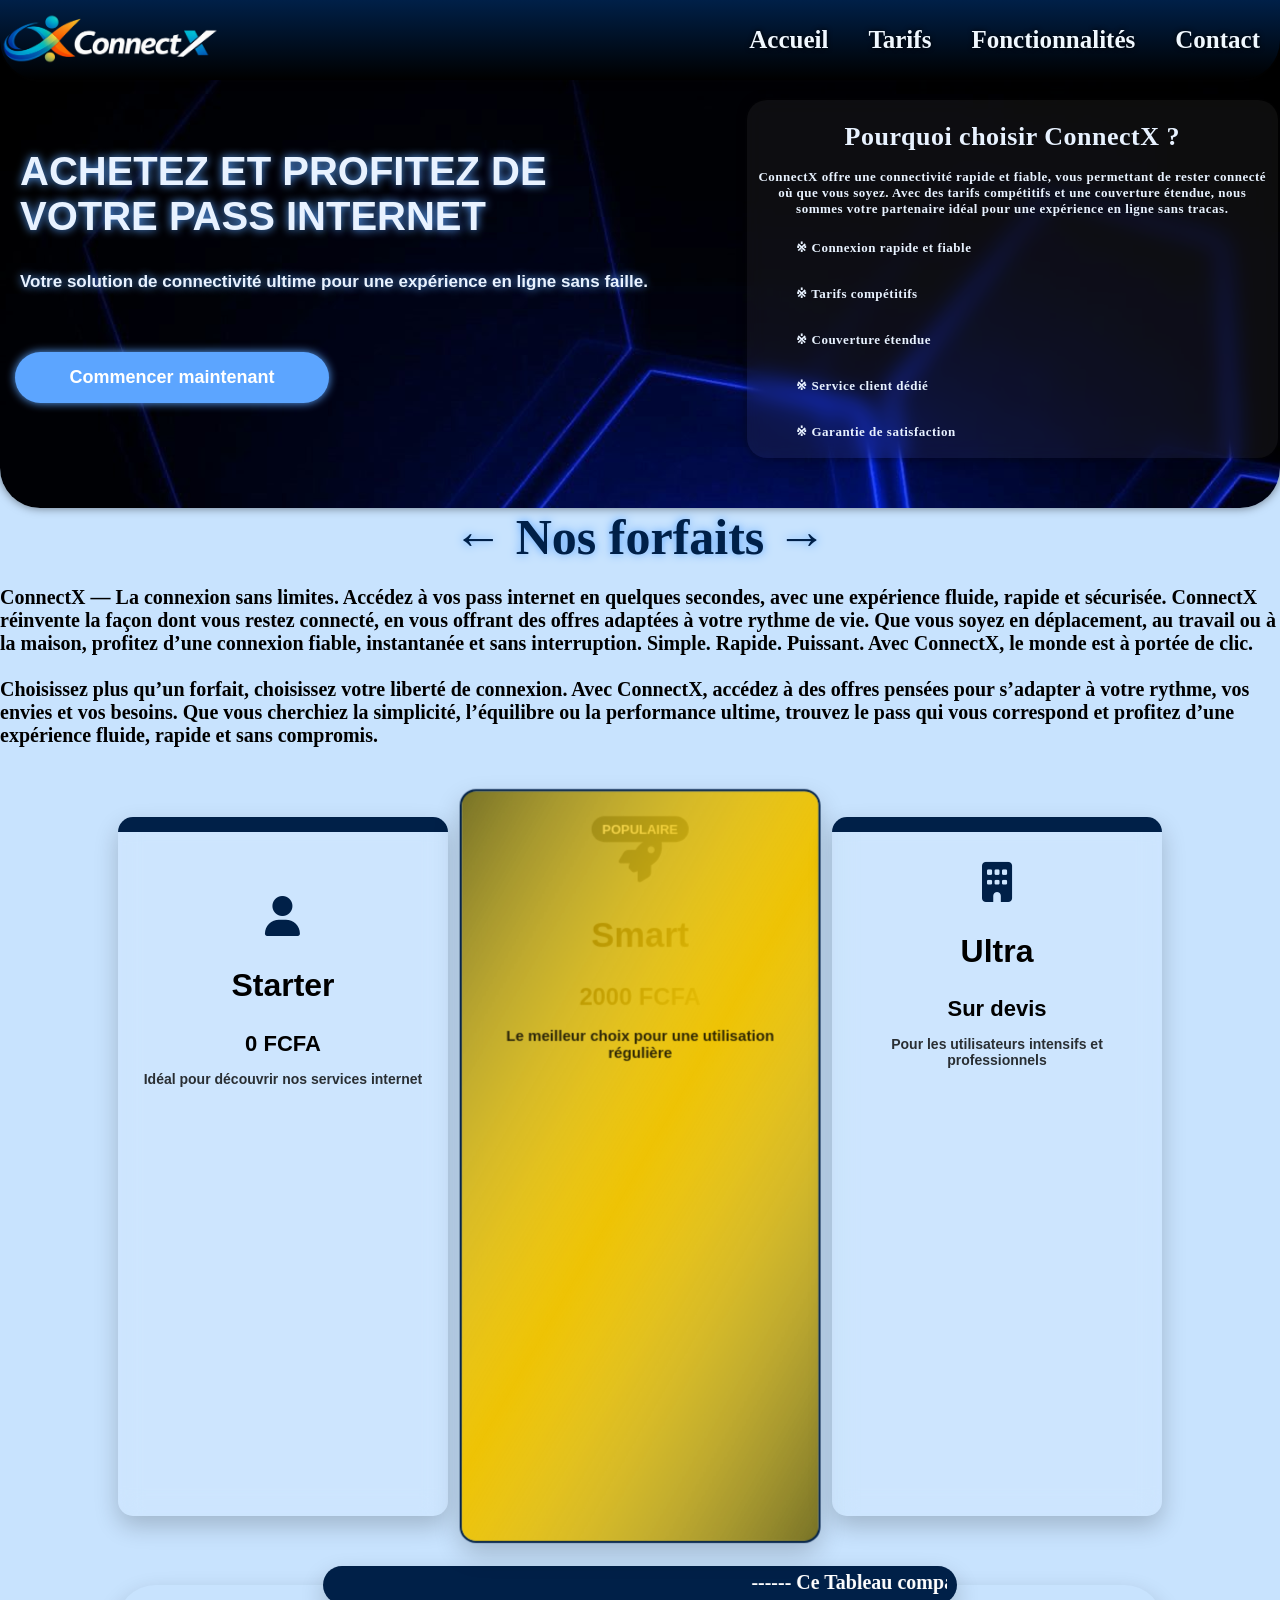
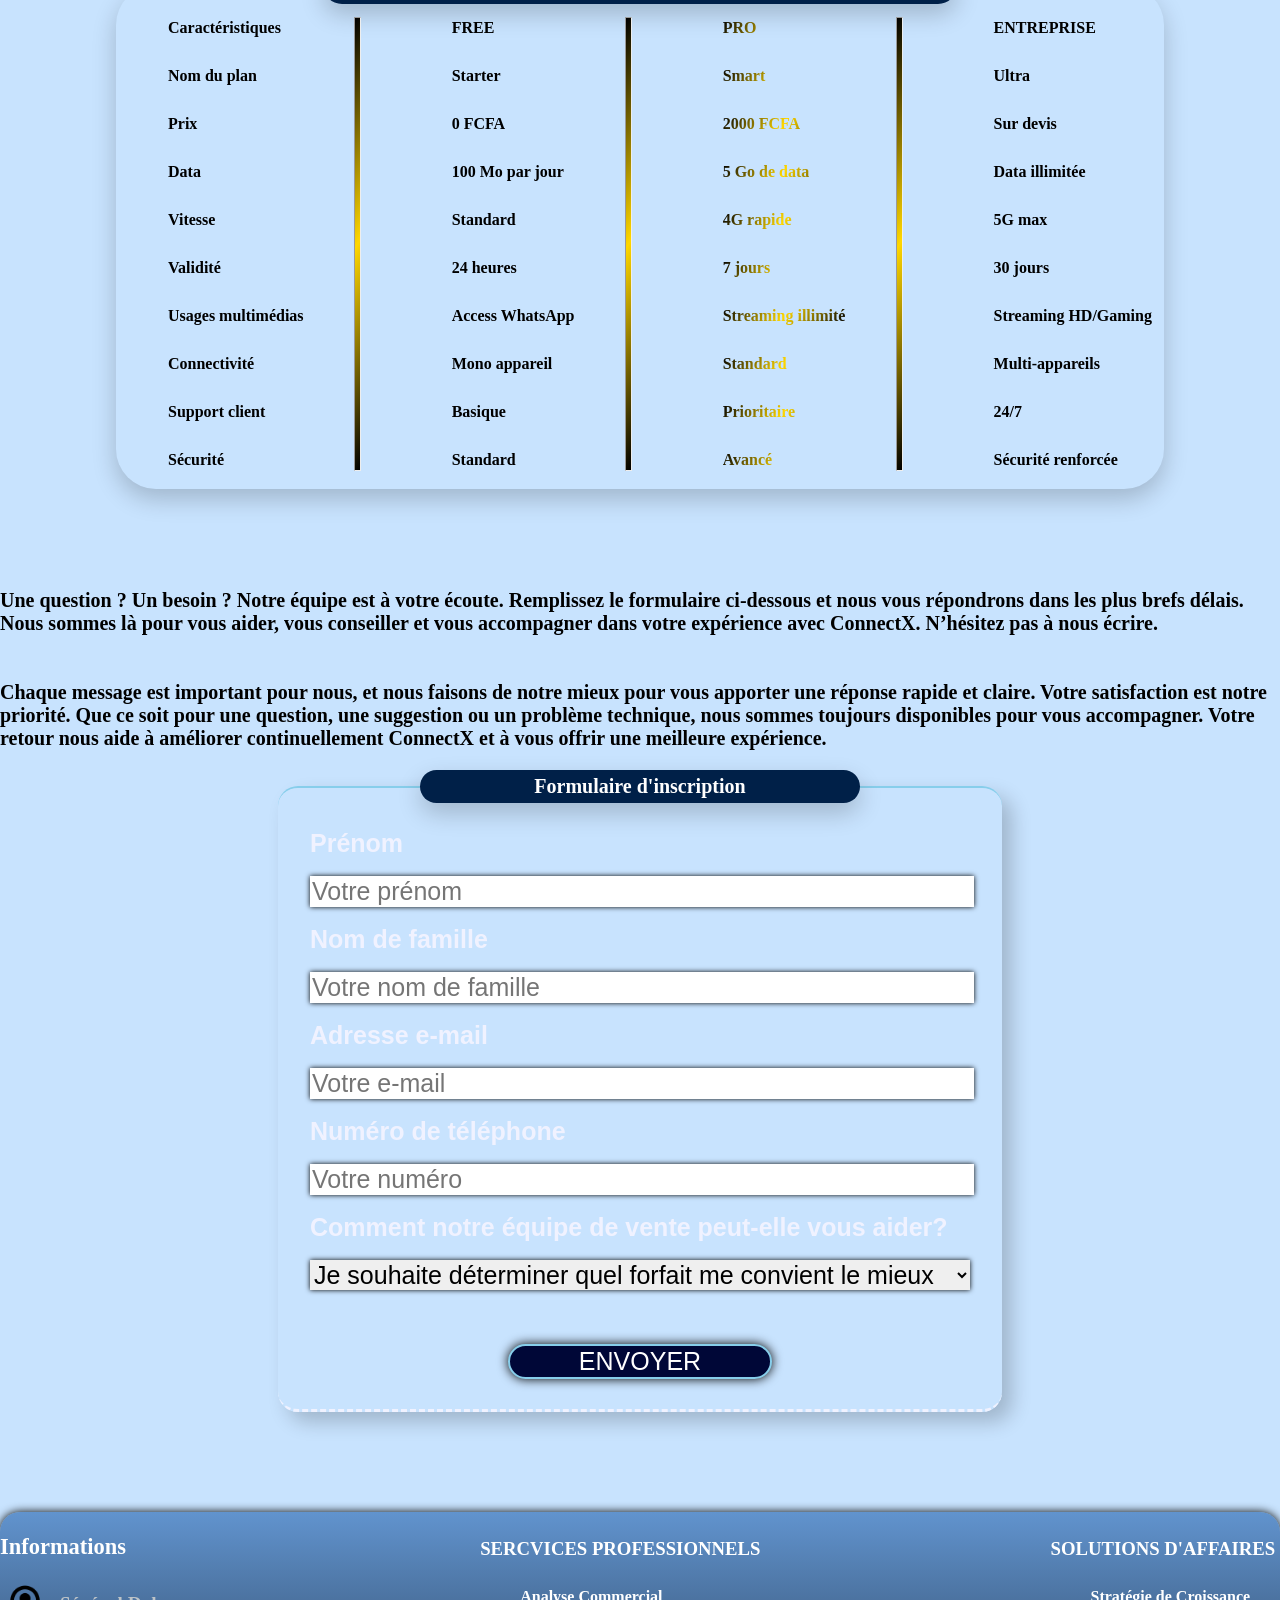
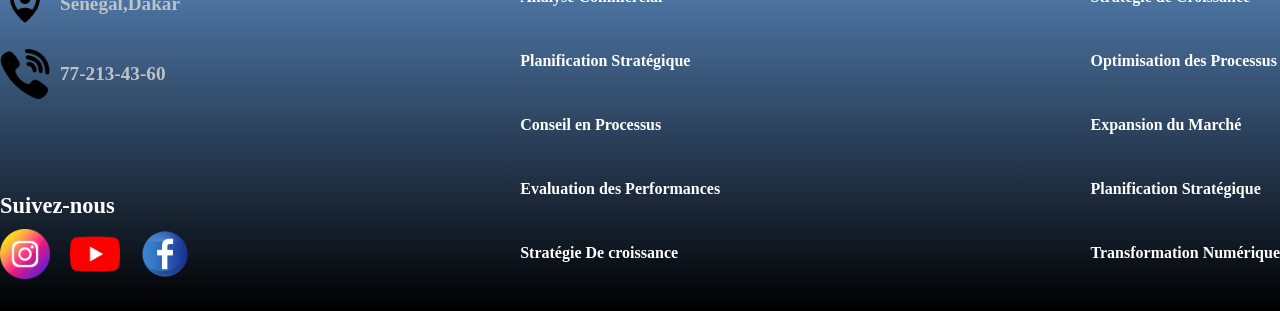
<file: index.html>
<!DOCTYPE html>
<html lang="en">
<head>
    <meta charset="UTF-8">
    <meta name="viewport" content="width=device-width, initial-scale=1.0">
    <title>ConnectX</title>
    <link rel="stylesheet" href="style.css">
    <link rel="stylesheet" href="https://cdnjs.cloudflare.com/ajax/libs/font-awesome/6.5.0/css/all.min.css">
</head>
<body>

<main>
    <header>
       <a href="#"><img class="ImgBinette" src="medias/BCO.01d85050-c976-497f-abc1-544376dfbb31.png" alt="ConnectX"></a>
        <ul>
            <li><a href="#">Accueil</a></li>
            <li><a href="#Tarifs">Tarifs</a></li>
            <li><a href="#Fonctionnalités">Fonctionnalités</a></li>
            <li><a href="#Contact">Contact</a></li> 
        </ul>
    </header>

    <div class="corps">


    <section class="hero">
        <h1>ACHETEZ ET PROFITEZ DE  <br>VOTRE PASS INTERNET</h1> 
        <p>Votre solution de connectivité ultime pour une expérience en ligne sans faille.</p>
            <section class="buttons">
        <a href="#">
            <button class="binette">Commencer maintenant</button>
        </a>
    </section>
    </section>


     <fieldset>
        <h1>Pourquoi choisir ConnectX ?</h1>
        <p>ConnectX offre une connectivité rapide et fiable, vous permettant de rester connecté où que vous soyez. Avec des tarifs compétitifs et une couverture étendue, nous sommes votre partenaire idéal pour une expérience en ligne sans tracas.</p>
         <ul>
            <li>※ Connexion rapide et fiable</li>
            <li>※ Tarifs compétitifs</li>
            <li>※ Couverture étendue</li>
            <li>※ Service client dédié</li>
            <li>※ Garantie de satisfaction</li>

            </ul>
     </fieldset>


    </div>

</main>
  <h1 class="tit"> ← Nos forfaits →</h1>
  <p class="ajout">
ConnectX — La connexion sans limites.
Accédez à vos pass internet en quelques secondes, avec une expérience fluide, rapide et sécurisée. ConnectX réinvente 
la façon dont vous restez connecté, en vous offrant des offres adaptées à votre rythme de vie.
Que vous soyez en déplacement, au travail ou à la maison, profitez d’une connexion fiable, instantanée et sans interruption.
Simple. Rapide. Puissant.
Avec ConnectX, le monde est à portée de clic.
    
     <br> <br>Choisissez plus qu’un forfait, choisissez votre liberté de connexion.
Avec ConnectX, accédez à des offres pensées pour s’adapter à votre rythme, 
vos envies et vos besoins. Que vous cherchiez la simplicité, 
l’équilibre ou la performance ultime, 
trouvez le pass qui vous correspond et profitez d’une expérience fluide, 
rapide et sans compromis.
  </p>
<section class="forfait" id="Tarifs">

  <!-- STARTER -->
  <div class="card">
    <div class="card-header">
      <div class="titre">
        <div class="icone"><i class="fa-solid fa-user"></i></div>
        <h2>Starter</h2>
        <p class="prix">0 FCFA</p>
      </div>
      <div class="texte">
        <p>Idéal pour découvrir nos services internet</p>
      </div>
    </div>

    <div class="content">
      <p class="prix">0 FCFA</p>
      <ul>
        <li>100 Mo / jour</li>
        <li>Validité: 24h</li>
        <li>Vitesse standard</li>
        <li>Accès WhatsApp</li>
        <li>Support basique</li>
      </ul>
      <a href="#" class="btn">Essayer</a>
    </div>
  </div>

  <!-- SMART -->
  <div class="cardpro">
    <div class="card-header">
      <div class="titre">
        <span class="badge">POPULAIRE</span>
        <div class="icone"><i class="fa-solid fa-rocket"></i></div>
        <h2>Smart</h2>
        <p class="prix">2000 FCFA</p>
      </div>
      <div class="texte">
       <p> Le meilleur choix pour une utilisation régulière</p>
      </div>
    </div>

    <div class="content">
      <p class="prix">2000 FCFA</p>
      <ul>
        <li>5 Go de data</li>
        <li>Validité: 7 jours</li>
        <li>4G rapide</li>
        <li>Réseaux sociaux illimités</li>
        <li>Streaming autorisé</li>
        <li>Support prioritaire</li>
      </ul>
      <a href="#" class="btn">Acheter</a>
    </div>
  </div>

  <!-- ULTRA -->
  <div class="card">
    <div class="card-header">
      <div class="titre">
        <div class="icone"><i class="fa-solid fa-building"></i></div>
        <h2>Ultra</h2>
        <p class="prix">Sur devis</p>
      </div>
      <div class="texte">
        <p>Pour les utilisateurs intensifs et professionnels</p>
      </div>
    </div>

    <div class="content">
      <p class="prix">Sur devis</p>
      <ul>
        <li>Data illimitée</li>
        <li>Validité: 30 jours</li>
        <li>5G max</li>
        <li>Streaming HD</li>
        <li>Multi-appareils</li>
        <li>Support 24/7</li>
      </ul>
      <a href="#" class="btn">Contact</a>
    </div>
  </div>

</section>
</h1>

<fieldset class="tableau" id="Fonctionnalités">
 <legend> <marquee behavior="scroll" direction="left" scrollamount="10"> ------ Ce Tableau comparatif vous permettra de savoir les différences entre les offres que proposent ConnectX ------</marquee> </legend>
    <div class="quadri">
       <ul class="caractéristiques">
        <li>Caractéristiques</li>
        <li>Nom du plan</li>
        <li>Prix</li>
        <li>Data</li>
        <li>Vitesse</li>
        <li>Validité</li>
        <li>Usages multimédias</li>
        <li>Connectivité</li>
        <li>Support client</li>
        <li>Sécurité</li>
       </ul>
    </div>
    <hr>

    <div class="quadri">
        <ul class="carac">
            <li>FREE</li>
            <li>Starter</li>
            <li>0 FCFA</li>
            <li>100 Mo par jour</li>
            <li>Standard</li>
            <li>24 heures</li>
            <li>Access WhatsApp</li>
            <li>Mono appareil</li>
            <li>Basique</li>
            <li>Standard </li>
        </ul>
    </div> 
<hr>
    <div class="quadri">
        <ul class="carac">
            <li class="pro">PRO</li>
            <li class="pro">Smart</li>
            <li class="pro">2000 FCFA</li>
            <li class="pro">5 Go de data</li>
            <li class="pro">4G rapide</li>
            <li class="pro">7 jours</li>
            <li class="pro">Streaming illimité</li>
            <li class="pro">Standard</li>
            <li class="pro">Prioritaire</li>
            <li class="pro">Avancé </li>
        </ul>
    </div>
<hr>
    <div class="quadri">
        <ul class="carac">
            <li>ENTREPRISE</li>
            <li>Ultra</li>
            <li>Sur devis</li>
            <li>Data illimitée</li>
            <li>5G max</li>
            <li>30 jours</li>
            <li>Streaming HD/Gaming</li>
            <li>Multi-appareils</li>
            <li>24/7</li>
            <li>Sécurité renforcée </li>
        </ul>
</fieldset>
      <p class="ajout">
        Une question ? Un besoin ?
Notre équipe est à votre écoute. Remplissez le formulaire ci-dessous et nous vous répondrons dans les plus brefs délais.
Nous sommes là pour vous aider, vous conseiller et vous accompagner dans votre expérience avec ConnectX. N’hésitez pas à nous écrire. <br> <br><br>
Chaque message est important pour nous, et nous faisons de notre mieux pour vous apporter une réponse rapide et claire. Votre satisfaction est notre priorité.
Que ce soit pour une question, une suggestion ou un problème technique, nous sommes toujours disponibles pour vous accompagner. 
Votre retour nous aide à améliorer continuellement ConnectX et à vous offrir une meilleure expérience.
      </p>

<!---formulaire et footer-->
 <fieldset class="fieldOumou" id="Contact">
         <legend>Formulaire d'inscription</legend>
        <div class="form-container">
    <form action="">
       
        <label for="">Prénom</label><br><br>
        <input type="text" placeholder="Votre prénom" required>
        <br><br>
        <label for="">Nom de famille</label><br><br>
        <input type="text" placeholder="Votre nom de famille"required>
        <br><br>
        <label for="">Adresse e-mail </label><br><br>
        <input type="email" placeholder="Votre e-mail" required>
        <br><br>
        <label for="">Numéro de téléphone</label><br><br>
        <input type="text" placeholder="Votre numéro" required>
        <br><br>
        <label for="">Comment notre équipe de vente peut-elle vous aider?</label><br><br>
        
        <select name="" id="">
            <option value="">Je souhaite déterminer quel forfait me convient le mieux</option>
            <option value="">Je souhaite acheter des licences ou passer à un forfait supérieur </option>
            <option value="">J' ai besoin d'un plan de conformité</option>
        </select>
        <br><br><br><br>
        <div class="btnOumou">
            <button type="reset">ENVOYER</button>
        </div>
        
    </form>
    </div>
    </fieldset>

    <!--FOOTER-->



     <div class="footer1">
    <footer>
        <div class="container">
            <div class="informations">
                <h3>Informations</h3>
                <p><img src="medias/localisation (1).png" alt="">Sénégal,Dakar</p>
                <p><img src="medias/viber.png" alt="">77-213-43-60</p>
            </div>
            <div class="informations">
                <h3>Suivez-nous</h3>
                <div class="reseaux">
                    <a href="#"><img src="medias/instagram (4).png" alt=""></a>
                    <a href="#"><img src="medias/youtube.png" alt=""></i></a>
                    <a href="#"><img src="medias/facebook (2).png" alt=""></a>
                </div>
            </div>
        </div>
     
    </footer>
    
            <div class="premier">
               <h3>SERCVICES PROFESSIONNELS</h3> <br>
                <ul class="listOumou">
                <li>Analyse Commercial</li><br><br>
                <li>Planification Stratégique</li><br><br>
                <li>Conseil en Processus</li><br><br>
                <li>Evaluation des Performances</li><br><br>
                <li>Stratégie De croissance</li><br><br>
                
                </ul>
            </div>
            <div class="deuxieme">
                <h3>SOLUTIONS D'AFFAIRES</h3> <br>
                <ul class="listOumou">
                    <li>Stratégie de Croissance</li><br><br>
                    <li>Optimisation des Processus</li><br><br>
                    <li>Expansion du Marché</li><br><br>
                    <li>Planification Stratégique</li><br><br>
                    <li>Transformation Numérique</li><br><br>
                </ul>
            </div>
         </div>
    
</body>
</html>
</file>
<file: style.css>
body{
    margin: 0;
    overflow-x: hidden;
    background-color: rgb(200, 227, 254);
    color: rgb(240, 242, 255);
}
main{
    background-image: url(medias/0932587bb02e1f07068ccf3668aff51c.jpg);
    background-size: cover;
    height: auto;
    padding-bottom: 50px;
    background-position: center;
    box-shadow: 0px 0px 10px rgb(5, 5, 5, 0.5);
    border-bottom-left-radius:  40px;
    border-bottom-right-radius: 40px;
}
header{
    display:flex;
    justify-content:space-between;
    align-items: center;
    background:linear-gradient(rgb(0, 32, 72),rgb(0, 0, 0)) ;
    border-bottom-left-radius: 40px;
    border-bottom-right-radius: 40px;
    box-shadow: 0px 0px 10px rgb(5, 5, 5, 0.5);
    height: 80px;
    margin-bottom: 20px;
    display: flex;
}
.ImgBinette{
    width: 220px;
    height: auto;
    margin: 0;
}
ul{
    display:flex;
    justify-content: space-between;
    gap: 20px;
    margin: 0;
}
 header ul li{
    list-style: none;
}
header ul li a{
    text-decoration: none;
    font-weight: bold;
    font-size: 25px;
    position: relative;
    color: aliceblue;
    text-shadow: black 0px 0px 5px;
    transition: 0.3s;
    margin-right: 20px;
}
header ul li a:hover {
    text-shadow: 0px 0px 10px #5CA5FF; /* rgba(0, 0, 0, 2); */
    border-radius: 20px;
    color: #5ca5ff;
}
header ul li a::after {
    content: '';
    position: absolute;
    background-color: rgb(255, 255, 255);
    border-radius: 20px;
    width: 0;
    left: 0;
    bottom: -5px;
    height: 4px;
    transition: width 0.5s;
}
header ul li a:hover::after {
    width: 100%;
}
.hero{
    text-align: start;
    margin-left:20px;
    position: relative;
    top: -20px;
}
.hero h1{
    font-size: 40px;
    text-shadow: 0px 0px 10px #5CA5FF;
    animation: slideIn 1s forwards;
    color: rgb(232, 242, 255);
}
@keyframes slideIn {
    to {
        opacity: 1;
        transform: translateX(0);
    }
    from {
        opacity: 0;
        transform: translateX(-50px);
    }
}
.hero p{
    font-size: 17px;
    text-shadow: 0px 0px 10px #5CA5FF;
    animation: slideIn 1s forwards;
    color: rgb(232, 242, 255);
}
@keyframes slideIn {
    to {
        opacity: 1;
        transform: translateX(0);
    }
    from {
        opacity: 0;
        transform: translateX(-50px);
    }
}
u{
    text-shadow: 0px 0px 10px #5CA5FF;
}
.buttons{
    margin-left: 0px;
    margin-top: 20px;
}
.buttons a .binette{
    background-color: #5CA5FF;
    color: white;
    border: none;
    padding: 15px 30px;
    font-size: 15px;
    text-decoration: none;
    border-radius: 30px;
    cursor: pointer;
    box-shadow: 0px 0px 10px #5CA5FF;
    transition: background-color 0.3s, box-shadow 0.3s;
    margin-top: 60px;
    margin-left: -5px;
    width: 50%;
    font-weight: bolder;
    font-size: large;
    animation: slideIn 1s forwards, slidebounce 2s infinite;
}
.buttons a {
  text-decoration: none;
}
@keyframes slidebounce{
    0%, 100% {
        transform: translateX(0);
    }
    50% {
        transform: translateX(10px);
    }
}
.buttons button:hover{
    background-color: #5CA5FF;
    box-shadow: 0px 0px 20px #5CA5FF;
}
.corps{
    display: flex;
    justify-content: space-between;
    align-items: center;
}
.corps fieldset{
    width:40%;
    background-color: rgba(255, 255, 255, 0.05);
    backdrop-filter: blur(10px);
    border:rgb(0, 32, 72);
    border-radius: 20px;
    box-shadow: 0px 0px 10px rgb(5, 5, 5, 0.5);
    font-size: 13px;
    font-weight:bold;
    letter-spacing: 0.5px;
    height:auto;
    color: rgb(232, 242, 255);
    text-align: center;
    opacity:0;
    animation: slideDown 1s forwards;
    
}

@keyframes slideDown {
    to {
        opacity: 1;
        transform: translateY(0);
    }
    from {
        opacity: 0;
        transform: translateY(-20px);
    }
}
fieldset ul{
    display: flex;
    flex-direction: column;
    gap: 10px;
    list-style: none;
    text-align: center;
}
fieldset ul li{
    margin: 10px 0;
    text-align: start;
}
header{
    opacity:0;
    animation: slideDown 1s forwards;
}

@keyframes slideDown {
    to {
        opacity: 1;
        transform: translateY(0);
    }
    from {
        opacity: 0;
        transform: translateY(-20px);
    }
}

/*   
                Fatimata


*/
section{
  margin: 0;
  padding: 0;
  box-sizing: border-box;
  font-family: 'Segoe UI', sans-serif;
  color: black;
}

/* BUTTON */
.btn {
  display: inline-block;
  padding: 12px 25px;
  background: white;
  color: #002048;
  border-radius: 30px;
  text-decoration: none;
  font-weight: bold;
  transition: 0.3s;
}

.btn:hover {
  background: #002048;
  color: white;
}

/* SECTION */
.forfait {
  display: flex;
  justify-content: center;
  gap: 25px;
  flex-wrap: wrap;
  padding: 50px 20px;
  perspective: 1000px;
}

/* CARDS */
.card, .cardpro {
  position: relative;
  background: rgba(255,255,255,0.1);
  backdrop-filter: blur(12px);
  border-radius: 15px;
  padding: 25px;
  width: 280px;
  height: auto;
  text-align: center;
  box-shadow: 0 10px 25px rgba(0,0,0,0.2);
  display: flex;
  flex-direction: column;
  align-items: center;
  justify-content: center;
  overflow: hidden;
  border-top: 15px solid #002048;
  transform-style: preserve-3d;
  transition: 0.4s;
}

/* HOVER */
.card:hover, .cardpro:hover {
  transform: rotateX(8deg) rotateY(-8deg) scale(1.05);
  box-shadow: 0 30px 60px rgba(0,0,0,0.4);
}

/* GLOW */
.card::after, .cardpro::after {
  content: "";
  position: absolute;
  inset: -2px;
  border-radius: 15px;
  background: linear-gradient(120deg, #002048, transparent, #002048);
  opacity: 0;
  transition: 0.4s;
  pointer-events: none;
}

.card:hover::after, .cardpro:hover::after {
  opacity: 1;
}

/* HEADER */
.titre {
  transition: 0.4s;
}

.card-header h2 {
  font-size: 32px;
}

.texte {
  margin-top: 10px;
  font-size: 14px;
  opacity: 0.8;
  transition: 0.4s;
}

/* Hover effet texte */
.card:hover .texte,
.cardpro:hover .texte {
  opacity: 0;
  transform: translateY(-10px);
}

/* titre monte légèrement */
.card:hover .titre,
.cardpro:hover .titre {
  transform: translateY(-20px);
}

/* CONTENT */
.content {
  width: 80%;
  opacity: 0;
  transform: translateY(400px) scale(0.95);
  transition: 0.6s;
  display: flex;
  flex-direction: column;
  gap: 10px;
  font-size: 15px;
}

.card:hover .content,
.cardpro:hover .content {
  opacity: 1;
  transform: translateY(20px) scale(1);
}

/* ICON */
.icone {
  font-size: 40px;
  margin-bottom: 10px;
  color: #002048;
  transition: 0.4s;
}

.card:hover .icone,
.cardpro:hover .icone {
  transform: translateY(-10px) scale(1.2) rotate(10deg);
}

/* PRICE */
.prix {
  font-size: 22px;
  margin: 10px 0;
}

/* LIST */
.content ul {
  list-style: none;
  display: flex;
  flex-direction: column;
  text-align: center;
}

.content ul li{
  margin: 8px 0;
  transition: 0.3s;
}

.card:hover ul li,
.cardpro:hover ul li {
  transform: translateX(5px);
}

/* BADGE */
.badge {
  background: #002048;
  color: white;
  padding: 5px 10px;
  border-radius: 20px;
  font-size: 12px;
}

/* PRO CARD */
.cardpro {
  border: 2px solid #002048;
  transform: scale(1.08);
  background: linear-gradient(120deg, #002048, transparent, #002048);

}

.cardpro::before {
  content: "";
  position: absolute;
  width: 200%;
  height: 200%;
  background: linear-gradient(120deg, transparent, #eec304, transparent);
  animation: shine 3s linear infinite;
}

@keyframes shine {
  0% { transform: translateX(-100%) rotate(25deg); }
  100% { transform: translateX(100%) rotate(25deg); }
}






/* TABLEAU COMPARATIF */




.tableau{
  border: none;
  color: black;
  font-weight: bold;
  display: flex;
  justify-content: space-between;
  box-shadow: 0 10px 25px rgba(0,0,0,0.2);
  width: 80%;
  margin: 0 auto;
  border-radius: 40px;
  margin-bottom: 100px;
}
.quadri ul li{
   font-weight: bolder;

}
legend{
  background: #002048;
  color: white;
  padding: 5px 10px;
  border-radius: 20px;
  font-size: 12px;
  font-weight: bolder;
  text-align: center;
  align-items: center;
  width: 60%;
  box-shadow: 0 10px 25px rgba(0,0,0,0.2);
}

.pro{
  -webkit-text-fill-color: transparent;
  background: linear-gradient(120deg, #000000 , gold , #000000 );
  background-clip: text;
  font-weight: bolder;
}
hr{
  width: 5px;
  background: linear-gradient(120deg, #000000 , gold , #000000 );
}
.tit{
  text-align: center;
  margin: 50px 0;
  font-size: 40px;
  color: #002048;
  text-shadow: 0px 0px 10px #5CA5FF;
}
/*kalsoum*/
form{
  /*  background: linear-gradient(to bottom #87CEEB,#FFFFFF);*/background:linear-gradient(rgb(200, 227, 254)) ;
    margin: 20Px auto;
    font-family: Arial, Helvetica, sans-serif;
    margin: 20px;
     box-shadow: #87CEEB;
}
input{
    border-bottom :2px solid black;
    outline: none;
    border: none;
    box-shadow: 0 0 5px black;

}
label{
    margin-top: 20px;

}

input:hover{
    border-bottom: 2px solid black;
    
}
input :focus{
    outline: none;/*supprime le contour par défaut*/
    box-shadow:  0 0 5px #87CEEB;/*ajoute une legere lueur*/
    transform: scale(1.02);
}
.fieldOumou{
    /* background: linear-gradient(to bottom,#87CEEB,#FFFFFF);*/background:linear-gradient(rgb(200, 227, 254)) ;
    width: 700px;
    border-radius: 20px;
   box-shadow: 10px 10px 20px rgba(0,0,0,0.2);
   border:2px solid skyblue;
   transition: transform(0.3s) ease,box-shadow 0.3s ease; 
   margin: 0 auto;
   border-bottom: dashed;
   border-right: none;
   border-left: none;
   margin-bottom: 100px;
}
legend{
    text-align: center;
    font-size: 20px;
    font-weight: bold;
}
body{
    font-weight: bold;
}
label{
    font-size: 25px;
}
input,select{
    font-size: 25px;
    width: 100%;
 border-bottom :2px solid black;
    outline: none;
    border: none;
        box-shadow: 0 0 5px black;
}
button{
font-size: 25px;
margin: 0;
text-align: center;

 background-color: rgb(0, 7, 55);
 border-radius: 25px;
 width: 40%;
 color: #FFFFFF;
 border: 2px solid skyblue;
 margin-left: 35%;
 cursor: pointer;
 transition: all 0.3s;
 box-shadow: 0  0 11px black;
 display: flex;
 justify-content: center;
}
button:hover{
  background-color: rgb(104, 189, 223);
  box-shadow: 0 0 10px black;
}
.form-container{
    transition: all 0.3s ease-in-out;
}
.form-container.form-container:hover{
    transform: translateY(-10px);/* deplace le formulaire vers le haut */
}
.btnOumou button{ 
    margin: 0 auto;
    
}


/*FOOTER*/






footer{
   /* background-color:white;*/
    color: #FFFFFF;
    font-family: serif;
    /*background:linear-gradient(rgba(1, 83, 184, 0.519),rgb(0, 0, 0)) ;*/
}
.container{
    display: grid;
    grid-template-columns: repeat(auto-fit,mimax(200px,1fr));/*chaque colonne dois faire au moins 200px de large*/
    gap: 40px;

}
.informations{
    font-size: 1.2rem;
    margin-bottom: 20px;
    color: /*#00d1b2*/ white;
}
.informations p,.informations a{
    color:#bdc3c7;
    text-decoration: none;
    margin-bottom: 12px;
    display: flex;
    align-items: center;
    gap: 10px;
    transition: 0.3s;
}
.informations  a:hover{
    color: #FFFFFF ;

}
.reseaux{
    display: flex;
    gap: 20px;
    margin-top: 10px;
}
.reseaux a {
   font-size: 1.5rem;
}
.bottom{
    text-align: center;
    margin-top: 40px;
    padding-top: 20px;
    border-top: 1px solid #333;
    font-size: 0.9rem;
    color: /*#7f8c8d*/ white;
    background:linear-gradient(rgb(1, 73, 161, 0.519),rgb(0, 0, 0)) ;


}
img{
    height: 50px;
    width: 50px;
}
.footer1{
    justify-content: space-between;
    display: flex;
    align-items: center;
    border-top-left-radius: 20px;
    border-top-right-radius: 20px;
    box-shadow: 0 0 10px black; 
}
.listOumou{
    list-style: none;
    display: flex;
    flex-direction: column;
    gap: 5px;
}
.footer1{
    background:linear-gradient(rgb(1, 73, 161, 0.519),rgb(0, 0, 0)) ;
}
.premier{
    color: #FFFFFF;
}
.deuxieme{
    color: #FFFFFF;
}

h3{
  margin-bottom: 10px;
}
.ajout{
  font-size: 20px;
  color: black;
  font-weight: bolder;

}
.tit{
  margin: 0;
  font-weight: bolder;
  font-size: larger;
  font-size: 50px;
}
html{
  scroll-behavior: smooth;
}
</file>
